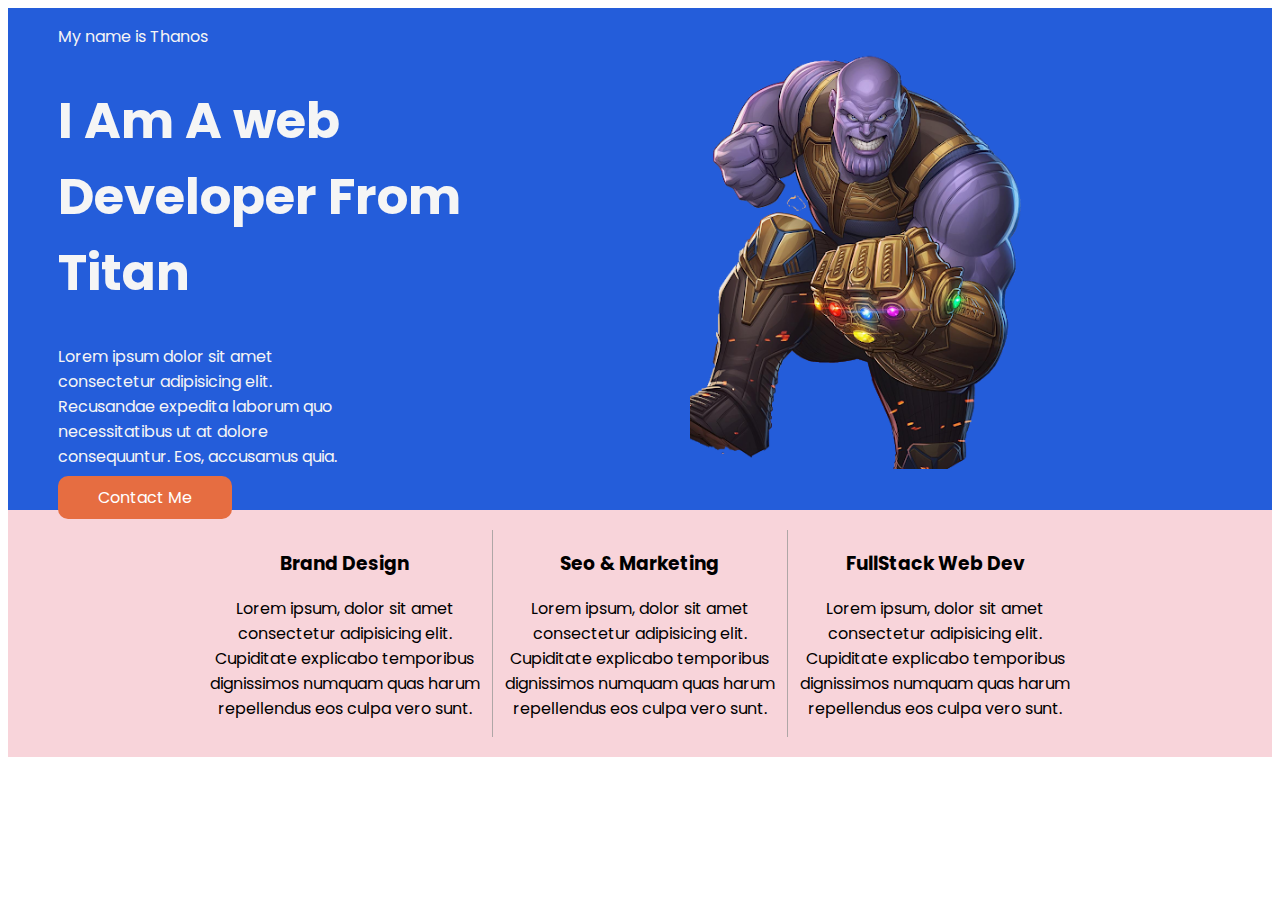
<file: index.html>
<!DOCTYPE html>
<html lang="en">
<head>
    <meta charset="UTF-8">
    <meta http-equiv="X-UA-Compatible" content="IE=edge">
    <meta name="viewport" content="width=device-width, initial-scale=1.0">
    <title>Thanos repo</title>
    <link rel="preconnect" href="https://fonts.googleapis.com">
    <link rel="preconnect" href="https://fonts.gstatic.com" crossorigin>
    <link href="https://fonts.googleapis.com/css2?family=Poppins&display=swap" rel="stylesheet">
    <link rel="stylesheet" href="style.css">
</head>
<body>

    <section class="flexible-container">

        <div class="width-half">
            <p>My name is Thanos</p>
            <h1>I Am A web Developer From Titan</h1>
            <p id="text-width">Lorem ipsum dolor sit amet consectetur adipisicing elit. Recusandae expedita laborum quo necessitatibus ut at dolore consequuntur. Eos, accusamus quia.</p>
            <a href="#" class="link-btn">Contact Me</a>
        </div>
        <div class="width-half">
            <img src="images/thanos.png">
        </div>
    </section>
    <section class="container-flex">
        <div class="width-1">
            <h3>Brand Design</h3>
            <p>Lorem ipsum, dolor sit amet consectetur adipisicing elit. Cupiditate explicabo temporibus dignissimos numquam quas harum repellendus eos culpa vero sunt.</p>
        </div>
        <div class="width-1">
            <h3>Seo & Marketing</h3>
            <p>Lorem ipsum, dolor sit amet consectetur adipisicing elit. Cupiditate explicabo temporibus dignissimos numquam quas harum repellendus eos culpa vero sunt.</p>
        </div>
        <div>
            <h3>FullStack Web Dev</h3>
            <p>
                Lorem ipsum, dolor sit amet consectetur adipisicing elit. Cupiditate explicabo temporibus dignissimos numquam quas harum repellendus eos culpa vero sunt.
            </p>
        </div>
    </section>
</body>
</html>
</file>
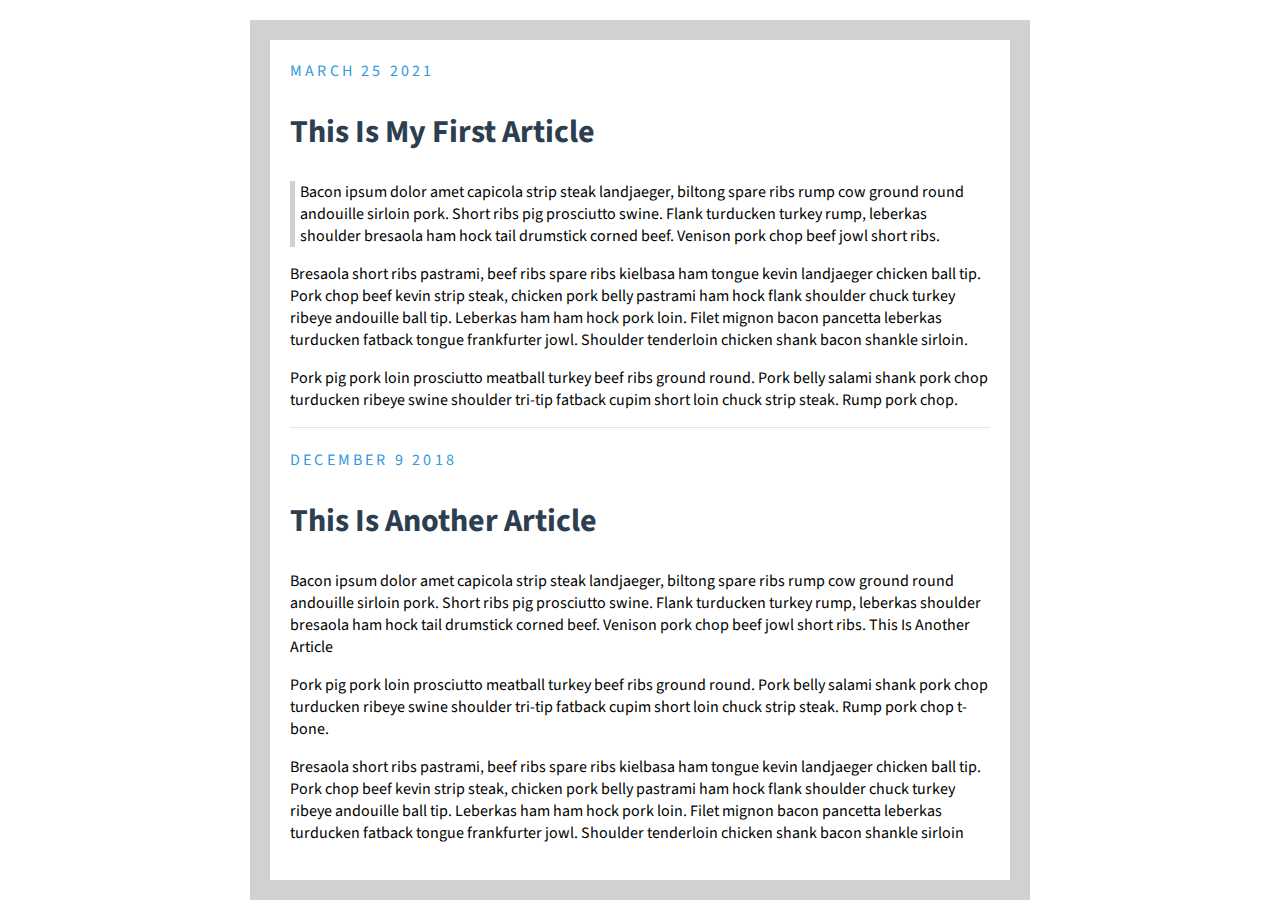
<file: blog.html>
<!DOCTYPE html>
<html>
<head>
	<title>Blog Posts</title>
    <link rel="preconnect" href="https://fonts.gstatic.com">
    <link href="https://fonts.googleapis.com/css2?family=Source+Sans+Pro:ital@1&display=swap" rel="stylesheet">
	<link rel="stylesheet" type="text/css" href="blog.css">
</head>
<body>
	<div class="post">
		<div class="date">March 25 2021</div>
		<h2>This Is My First Article</h2>
		<p class="quote">
			Bacon ipsum dolor amet capicola strip steak landjaeger, biltong spare ribs rump cow ground round andouille sirloin pork. Short ribs pig prosciutto swine. Flank turducken turkey rump, leberkas shoulder bresaola ham hock tail drumstick corned beef. Venison pork chop beef jowl short ribs.
		</p>

		<p>Bresaola short ribs pastrami, beef ribs spare ribs kielbasa ham tongue kevin landjaeger chicken ball tip. Pork chop beef kevin strip steak, chicken pork belly pastrami ham hock flank shoulder chuck turkey ribeye andouille ball tip. Leberkas ham ham hock pork loin. Filet mignon bacon pancetta leberkas turducken fatback tongue frankfurter jowl. Shoulder tenderloin chicken shank bacon shankle sirloin.
		</p>

		<p>Pork pig pork loin prosciutto meatball turkey beef ribs ground round. Pork belly salami shank pork chop turducken ribeye swine shoulder tri-tip fatback cupim short loin chuck strip steak. Rump pork chop.
		</p>

		<hr>
	</div>

		<div class="date">December 9 2018</div>

	 	<h2>This Is Another Article</h2>

		<p class="tweet">Bacon ipsum dolor amet capicola strip steak landjaeger, biltong spare ribs rump cow ground round andouille sirloin pork. Short ribs pig prosciutto swine. Flank turducken turkey rump, leberkas shoulder bresaola ham hock tail drumstick corned beef. Venison pork chop beef jowl short ribs. This Is Another Article</p>

		<p>Pork pig pork loin prosciutto meatball turkey beef ribs ground round. Pork belly salami shank pork chop turducken ribeye swine shoulder tri-tip fatback cupim short loin chuck strip steak. Rump pork chop t-bone.</p>

		<p>Bresaola short ribs pastrami, beef ribs spare ribs kielbasa ham tongue kevin landjaeger chicken ball tip. Pork chop beef kevin strip steak, chicken pork belly pastrami ham hock flank shoulder chuck turkey ribeye andouille ball tip. Leberkas ham ham hock pork loin. Filet mignon bacon pancetta leberkas turducken fatback tongue frankfurter jowl. Shoulder tenderloin chicken shank bacon shankle sirloin</p>

	</div>
</body>
</html>
</file>
<file: style.css>
body {
  font-family: "Poppins", sans-serif;
}

h1 {
  font-size: 50px;
  width: 70%;
}
#text-width {
  width: 50%;
}

.flexible-container {
  display: flex;
  background: rgb(36, 93, 218);
  color: whitesmoke;
}
.container-flex {
  display: flex;
  background: rgb(248, 212, 218);
  text-align: center;
  padding: 20px 15%;
}
.width-half {
  width: 60%;
  padding-left: 50px;
}
.width-half img {
  width: 60%;
  padding-bottom: 20px;
}

.link-btn {
  text-decoration: none;
  color: white;
  background-color: rgb(230, 109, 65);
  padding: 10px 40px;
  border-radius: 10px;
  margin-top: 20px 10px;
}
.width-1 {
  border-right: 1px solid rgb(175, 166, 166);
}
.width-2 {
  border-left: 1px solid;
}
</file>
<file: blog.css>
body{
	width: 80%;
	border:20px solid #d1d1d1;	
	font-family: 'Source Sans Pro', sans-serif;
	padding: 20px;
	margin: 20px auto;
	max-width: 700px;
}
.date{
	color:  #3498db;
	letter-spacing: 0.2rem;
	text-transform: uppercase;
}
.quote{
	border-left: 5px solid #d1d1d1;
	padding-left: 5px;
}
.post{
	margin-bottom: 20px;
}
h2{
	font-weight: bold;
	font-size: 2rem;
	color: #2c3e50;
}
hr{
    border: 0;
    height: 0;
    border-top: 1px solid rgba(0, 0, 0, 0.1);
    border-bottom: 1px solid rgba(255, 255, 255, 0.3);
}
</file>
